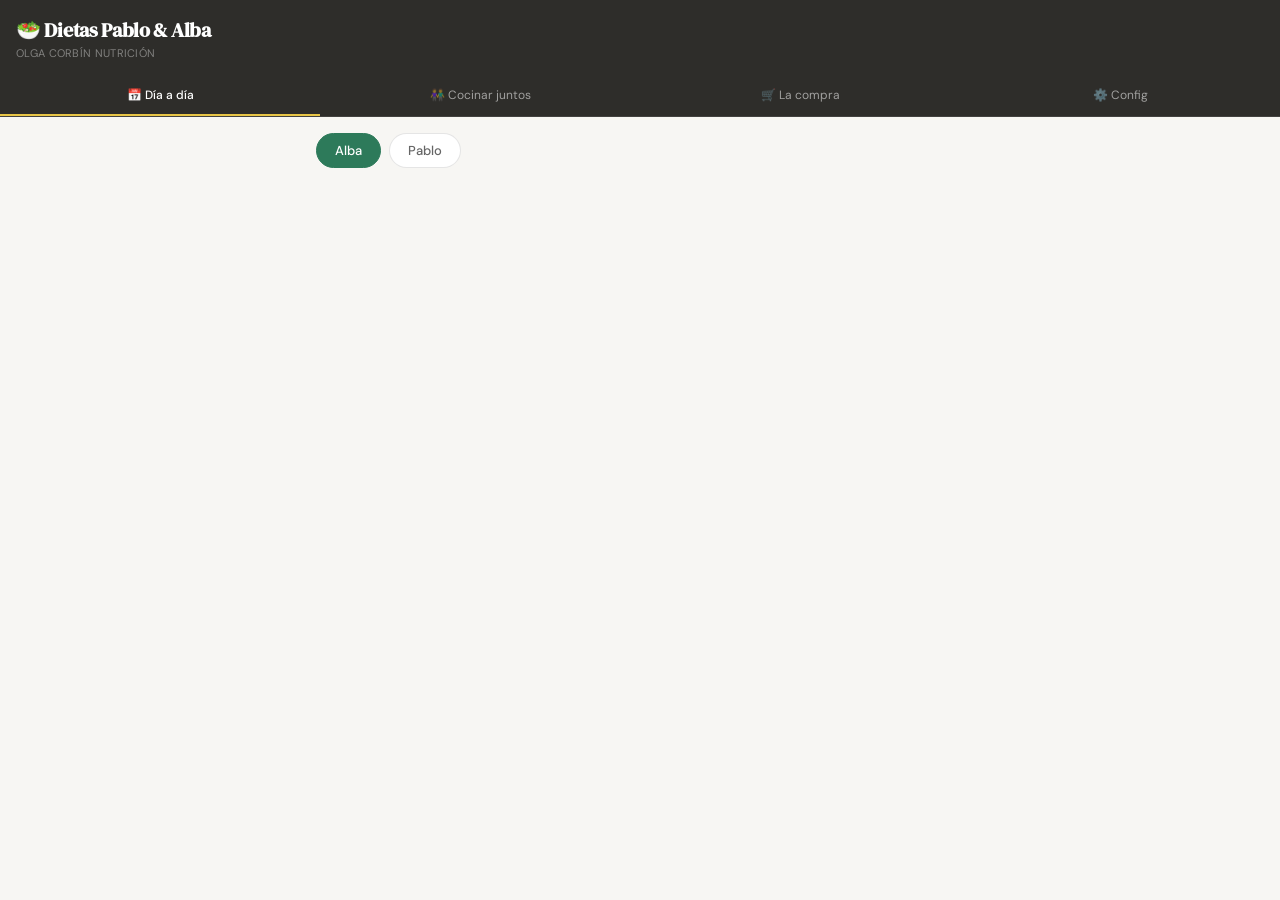
<file: dietas-app/index.html>
<!DOCTYPE html>
<html lang="es">
<head>
<meta charset="UTF-8">
<meta name="viewport" content="width=device-width, initial-scale=1.0">
<title>Dietas Pablo & Alba</title>
<link rel="preconnect" href="https://fonts.googleapis.com">
<link rel="preconnect" href="https://fonts.gstatic.com" crossorigin>
<link href="https://fonts.googleapis.com/css2?family=DM+Sans:wght@400;500&family=DM+Serif+Display&display=swap" rel="stylesheet">
<style>
:root{
  --bg:#f7f6f3;--card:#fff;--header:#2e2d2a;
  --text:#1a1a18;--text2:#666;--text3:#bbb;
  --border:rgba(0,0,0,0.07);--border2:rgba(0,0,0,0.1);--border-dash:rgba(0,0,0,0.08);
  --ing-bg:#e6f4ed;--ing-color:#1e6b42;--ing-pill:#f0faf4;
  --rec-bg:#fff3e0;--rec-color:#a05a00;--rec-dot:#e8a020;
  --sep-bg:#fafaf8;--chip-bg:#f5f4f1;
  --green:#2d7a5a;--blue:#1e5fa0;--accent:#e8c547;
}
@media(prefers-color-scheme:dark){:root{
  --bg:#1a1a18;--card:#252523;--header:#111110;
  --text:#f0ede8;--text2:#a0a09a;--text3:#555;
  --border:rgba(255,255,255,0.08);--border2:rgba(255,255,255,0.12);--border-dash:rgba(255,255,255,0.08);
  --ing-bg:#0a3d2a;--ing-color:#5dcaa5;--ing-pill:#0f2e20;
  --rec-bg:#3a2a0a;--rec-color:#ef9f27;--rec-dot:#c47d10;
  --sep-bg:#1e1e1c;--chip-bg:#2a2a28;
  --green:#3d9e72;--blue:#378add;
}}
*{box-sizing:border-box;margin:0;padding:0;}
body{font-family:'DM Sans',sans-serif;background:var(--bg);color:var(--text);font-size:15px;min-height:100vh;}
.app-header{background:var(--header);padding:16px;position:sticky;top:0;z-index:100;}
.app-header h1{font-family:'DM Serif Display',serif;font-size:20px;color:#fff;letter-spacing:-0.3px;}
.app-header p{font-size:11px;color:rgba(255,255,255,0.4);margin-top:2px;text-transform:uppercase;letter-spacing:0.3px;}
.nav-tabs{display:flex;background:var(--header);border-bottom:0.5px solid rgba(255,255,255,0.1);position:sticky;top:57px;z-index:100;}
.nav-tab{flex:1;padding:11px 4px;font-size:12px;color:rgba(255,255,255,0.55);border:none;background:none;cursor:pointer;border-bottom:2px solid transparent;white-space:nowrap;font-family:'DM Sans',sans-serif;}
.nav-tab.active{color:#fff;border-bottom-color:var(--accent);font-weight:500;}
.content{max-width:680px;margin:0 auto;padding:16px;}
.section{display:none;}.section.active{display:block;}
.person-row{display:flex;gap:8px;margin-bottom:14px;}
.chip{padding:8px 18px;border-radius:100px;font-size:13px;font-weight:500;border:0.5px solid var(--border2);background:var(--card);color:var(--text2);cursor:pointer;font-family:'DM Sans',sans-serif;}
.chip.ag{background:var(--green);color:#fff;border-color:var(--green);}
.chip.ab{background:var(--blue);color:#fff;border-color:var(--blue);}
.plan-row{display:flex;gap:6px;margin-bottom:16px;overflow-x:auto;padding-bottom:2px;}
.plan-chip{padding:6px 14px;border-radius:100px;font-size:12px;border:0.5px solid var(--border2);background:var(--card);color:var(--text2);white-space:nowrap;cursor:pointer;font-family:'DM Sans',sans-serif;}
.plan-chip.active{background:var(--text);color:var(--bg);border-color:var(--text);}
.day-row{display:flex;gap:6px;margin-bottom:20px;}
.day-pill{width:40px;height:40px;border-radius:50%;display:flex;align-items:center;justify-content:center;font-size:12px;font-weight:500;color:var(--text3);background:var(--card);border:0.5px solid var(--border2);flex-shrink:0;cursor:pointer;font-family:'DM Sans',sans-serif;}
.day-pill.active{background:var(--text);color:var(--bg);border-color:var(--text);}
.sec-hdr{font-size:10px;font-weight:500;letter-spacing:0.08em;text-transform:uppercase;color:var(--text3);margin-bottom:12px;}
.meal-card{background:var(--card);border-radius:16px;margin-bottom:10px;overflow:hidden;border:0.5px solid var(--border);}
.meal-card-hdr{padding:14px 16px;display:flex;justify-content:space-between;align-items:center;cursor:pointer;user-select:none;}
.meal-time{font-size:10px;color:var(--text3);text-transform:uppercase;letter-spacing:0.06em;}
.meal-name{font-family:'DM Serif Display',serif;font-size:17px;color:var(--text);margin-top:2px;letter-spacing:-0.2px;}
.meal-name.open{font-weight:700;}
.meal-count{font-family:'DM Sans',sans-serif;font-size:11px;font-weight:500;color:var(--text3);background:var(--chip-bg);padding:2px 7px;border-radius:10px;vertical-align:middle;margin-left:4px;}
.meal-toggle{width:28px;height:28px;border-radius:50%;background:var(--chip-bg);display:flex;align-items:center;justify-content:center;font-size:11px;color:var(--text2);transition:transform 0.2s;flex-shrink:0;}
.meal-toggle.open{transform:rotate(180deg);}
.meal-card-body{max-height:0;overflow:hidden;transition:max-height 0.28s ease;}
.meal-card-body.open{max-height:5000px;}
.meal-card-inner{border-top:0.5px solid var(--border);}
.dish{padding:14px 16px;}
.dish-name{font-size:13px;font-weight:500;color:var(--text);margin-bottom:8px;padding:6px 10px;background:var(--sep-bg);border-radius:6px;border-left:3px solid var(--rec-dot);}
.dish-divider{height:0.5px;background:var(--border);margin:0 16px;}
.block-label{font-size:10px;font-weight:500;letter-spacing:0.08em;text-transform:uppercase;padding:3px 9px;border-radius:6px;margin-bottom:7px;display:inline-block;}
.label-ing{background:var(--ing-bg);color:var(--ing-color);}
.label-rec{background:var(--rec-bg);color:var(--rec-color);}
.block-ing{margin-bottom:10px;}
.ing-row{display:flex;justify-content:space-between;align-items:center;font-size:13px;color:var(--text2);padding:4px 0;border-bottom:0.5px solid var(--border);}
.ing-row:last-of-type{border:none;}
.ing-qty{color:var(--ing-color);font-weight:500;font-size:12px;background:var(--ing-pill);padding:2px 8px;border-radius:20px;white-space:nowrap;margin-left:8px;}
.qty-total{font-weight:600;color:var(--text);font-size:12px;}
.qty-split{font-size:11px;color:var(--text2);margin-left:4px;}
.qty-a{color:var(--ing-color);}.qty-p{color:var(--blue);}
.solo-badge{font-size:10px;padding:1px 6px;border-radius:10px;font-weight:500;}
.solo-a{background:var(--ing-bg);color:var(--ing-color);}
.solo-p{background:#e6f1fb;color:var(--blue);}
.steps{list-style:none;counter-reset:s;margin-top:6px;}
.steps li{counter-increment:s;font-size:12.5px;color:var(--text2);padding:5px 0 5px 26px;position:relative;line-height:1.55;}
.steps li::before{content:counter(s);position:absolute;left:0;top:6px;width:17px;height:17px;border-radius:50%;background:var(--rec-dot);color:#fff;font-size:9px;font-weight:600;display:flex;align-items:center;justify-content:center;}
.person-toggle{display:flex;gap:8px;margin-bottom:14px;}
.person-btn{flex:1;padding:10px;border:0.5px solid var(--border2);border-radius:12px;cursor:pointer;font-size:14px;background:var(--card);color:var(--text2);text-align:center;font-family:'DM Sans',sans-serif;}
.compra-cat{margin-bottom:20px;}
.compra-cat-title{font-size:11px;font-weight:500;color:var(--text3);margin:0 0 6px;padding-bottom:6px;border-bottom:0.5px solid var(--border);text-transform:uppercase;letter-spacing:0.06em;}
.compra-item{display:flex;align-items:center;gap:10px;font-size:14px;padding:7px 0;border-bottom:0.5px solid var(--border);color:var(--text);cursor:pointer;user-select:none;}
.compra-item.checked{background:#fef9e7;border-radius:8px;padding-left:8px;padding-right:8px;margin:0 -8px;}
@media(prefers-color-scheme:dark){.compra-item.checked{background:#2e2a10;}}
.compra-check{width:20px;height:20px;border-radius:6px;border:1.5px solid var(--border2);display:flex;align-items:center;justify-content:center;flex-shrink:0;transition:background 0.15s,border-color 0.15s;}
.compra-item.checked .compra-check{background:#e8c547;border-color:#e8c547;}
.compra-check svg{display:none;}
.compra-item.checked .compra-check svg{display:block;}
.compra-name{flex:1;}
.compra-qty{font-size:13px;color:var(--text2);}
.compra-qty-uni{display:flex;flex-direction:column;align-items:flex-end;gap:2px;}
.compra-total{font-size:13px;font-weight:500;color:var(--text);}
.compra-split{font-size:11px;color:var(--text2);}
.compra-split-a{color:var(--ing-color);}.compra-split-p{color:var(--blue);}
.legend{display:flex;gap:12px;margin-bottom:14px;font-size:12px;color:var(--text2);flex-wrap:wrap;}
.loading{text-align:center;padding:40px 20px;color:var(--text3);font-size:14px;}
.spinner{display:inline-block;width:22px;height:22px;border:2px solid var(--border2);border-top-color:var(--green);border-radius:50%;animation:spin 0.8s linear infinite;margin-bottom:10px;}
@keyframes spin{to{transform:rotate(360deg);}}
.error{text-align:center;padding:30px;color:#c0392b;font-size:13px;}
.plan-btn-row{display:flex;gap:6px;flex-wrap:wrap;}
.config-section{background:var(--card);border-radius:16px;margin-bottom:16px;overflow:hidden;border:0.5px solid var(--border);}
.config-section-title{font-size:11px;font-weight:600;letter-spacing:0.08em;text-transform:uppercase;color:var(--text3);padding:14px 16px 8px;}
.config-row{display:flex;align-items:center;justify-content:space-between;padding:12px 16px;border-top:0.5px solid var(--border);}
.config-row-label{font-size:14px;color:var(--text);}
.config-row-sub{font-size:12px;color:var(--text3);margin-top:2px;}
.toggle{width:44px;height:26px;border-radius:13px;background:var(--border2);position:relative;cursor:pointer;transition:background 0.2s;flex-shrink:0;border:none;}
.toggle.on{background:var(--green);}
.toggle::after{content:'';position:absolute;width:20px;height:20px;border-radius:50%;background:#fff;top:3px;left:3px;transition:transform 0.2s;box-shadow:0 1px 3px rgba(0,0,0,0.2);}
.toggle.on::after{transform:translateX(18px);}
.config-info{font-size:13px;color:var(--text2);padding:12px 16px;line-height:1.5;}
</style>
</head>
<body>
<div class="app-header">
  <h1>🥗 Dietas Pablo & Alba</h1>
  <p>Olga Corbín Nutrición</p>
</div>
<div class="nav-tabs">
  <button class="nav-tab active" onclick="showTab('dia')">📅 Día a día</button>
  <button class="nav-tab" onclick="showTab('conjunto')">👫 Cocinar juntos</button>
  <button class="nav-tab" onclick="showTab('compra')">🛒 La compra</button>
  <button class="nav-tab" onclick="showTab('config')">⚙️ Config</button>
</div>
<div class="content">
  <div class="section active" id="tab-dia">
    <div class="person-row">
      <button class="chip ag" id="dp-alba" onclick="setDiaPer(2,'alba')">Alba</button>
      <button class="chip" id="dp-pablo" onclick="setDiaPer(3,'pablo')">Pablo</button>
    </div>
    <div class="plan-btn-row" id="dia-plan-btns"></div>
    <div style="margin-bottom:16px"></div>
    <div class="day-row" id="dia-days"></div>
    <div id="dia-content"></div>
  </div>
  <div class="section" id="tab-conjunto">
    <div class="plan-btn-row" id="cj-plan-btns"></div>
    <div style="margin-bottom:16px"></div>
    <div class="day-row" id="cj-days"></div>
    <div class="legend">
      <span>Total = suma de los dos.</span>
      <span><span class="solo-badge solo-a">A</span> Alba &nbsp;<span class="solo-badge solo-p">P</span> Pablo</span>
    </div>
    <div id="cj-content"></div>
  </div>
  <div class="section" id="tab-config">
    <div id="config-content"></div>
  </div>
  <div class="section" id="tab-compra">
    <div class="person-toggle">
      <button class="person-btn" id="cp-alba" onclick="setCompraPer('alba')">Alba</button>
      <button class="person-btn" id="cp-pablo" onclick="setCompraPer('pablo')">Pablo</button>
      <button class="person-btn" id="cp-uni" onclick="setCompraPer('uni')">Unificada</button>
    </div>
    <div class="plan-btn-row" id="cp-plan-btns"></div>
    <div style="margin-bottom:16px"></div>
    <div id="compra-content"></div>
  </div>
</div>

<script>
// ═══ SUPABASE CONFIG ═══
const SB_URL = 'https://qhpgnqwlkzadbwznrvmz.supabase.co';
const SB_KEY = 'eyJhbGciOiJIUzI1NiIsInR5cCI6IkpXVCJ9.eyJpc3MiOiJzdXBhYmFzZSIsInJlZiI6InFocGducXdsa3phZGJ3em5ydm16Iiwicm9sZSI6ImFub24iLCJpYXQiOjE3Nzk3NzQ1MjEsImV4cCI6MjA5NTM1MDUyMX0.CWWW5apJQ3vTFMrzo6a74JnNVR42bk7tF6oC4lbE8D4';
const RELACION_ID = 1; // Alba(2) ↔ Pablo(3)

async function sb(table, params='') {
  const r = await fetch(`${SB_URL}/rest/v1/${table}?${params}`, {
    headers: { 'apikey': SB_KEY, 'Authorization': `Bearer ${SB_KEY}` }
  });
  return r.json();
}

async function sbPost(table, data) {
  const r = await fetch(`${SB_URL}/rest/v1/${table}`, {
    method: 'POST',
    headers: { 'apikey': SB_KEY, 'Authorization': `Bearer ${SB_KEY}`, 'Content-Type': 'application/json', 'Prefer': 'return=representation' },
    body: JSON.stringify(data)
  });
  return r.json();
}

async function sbUpsert(table, data, onConflict) {
  const r = await fetch(`${SB_URL}/rest/v1/${table}?on_conflict=${onConflict}`, {
    method: 'POST',
    headers: { 'apikey': SB_KEY, 'Authorization': `Bearer ${SB_KEY}`, 'Content-Type': 'application/json', 'Prefer': 'resolution=merge-duplicates,return=representation' },
    body: JSON.stringify(data)
  });
  return r.json();
}

// ═══ ESTADO ═══
const DAYS = ['Lunes','Martes','Miércoles','Jueves','Viernes','Sábado','Domingo'];
const DAYS3 = ['Lu','Ma','Mi','Ju','Vi','Sá','Do'];
let planes = [];
let diaPerId = 2, diaPerNombre = 'alba', diaPlanId = null, diaDay = 'Lunes';
let cjPlanId = null, cjDay = 'Lunes';
let cPer = 'alba', cPlanId = null;
const checksCache = {}; // ingrediente_id → comprado



// ═══ PLAN BUTTONS ═══
function buildPlanButtons() {
  ['dia','cj','cp'].forEach(prefix => {
    const active = prefix==='dia' ? diaPlanId : prefix==='cj' ? cjPlanId : cPlanId;
    const fn = prefix==='dia' ? 'setDiaPlan' : prefix==='cj' ? 'setCjPlan' : 'setCompraPlan';
    // Only show visible plans (or all if config not loaded yet)
    const visible = planesVisibles.size > 0 ? planes.filter(p=>planesVisibles.has(p.id)) : planes;
    document.getElementById(`${prefix}-plan-btns`).innerHTML = visible.map(p =>
      `<button class="plan-chip${p.id===active?' active':''}" onclick="${fn}(${p.id})">${p.nombre}</button>`
    ).join('');
  });
}

function updatePlanChips(prefix, activeId) {
  document.querySelectorAll(`#${prefix}-plan-btns .plan-chip`).forEach((btn, i) => {
    btn.className = 'plan-chip' + (planes[i].id === activeId ? ' active' : '');
  });
}

// ═══ UI HELPERS ═══
function showTab(t) {
  document.querySelectorAll('.section').forEach(s=>s.classList.remove('active'));
  document.querySelectorAll('.nav-tab').forEach(b=>b.classList.remove('active'));
  document.getElementById('tab-'+t).classList.add('active');
  ['dia','conjunto','compra','config'].forEach((n,i)=>{ if(n===t) document.querySelectorAll('.nav-tab')[i].classList.add('active'); });
  if(t==='dia')      renderDia();
  if(t==='conjunto') renderCj();
  if(t==='compra')   renderCompra();
  if(t==='config')   renderConfig();
}

function toggle(id) {
  document.getElementById(id)?.classList.toggle('open');
  document.getElementById('ch-'+id)?.classList.toggle('open');
  document.getElementById('nm-'+id)?.classList.toggle('open');
}

function buildDays(containerId, activeDay, fn) {
  document.getElementById(containerId).innerHTML = DAYS.map((d,i) =>
    `<button class="day-pill${d===activeDay?' active':''}" onclick="${fn}('${d}')">${DAYS3[i]}</button>`
  ).join('');
}

function loadingHtml() { return `<div class="loading"><div class="spinner"></div><br>Cargando...</div>`; }
function errorHtml(msg) { return `<div class="error">⚠️ ${msg}</div>`; }

const checkSvg = `<svg width="12" height="12" viewBox="0 0 12 12" fill="none"><polyline points="1.5,6 4.5,9 10.5,3" stroke="#fff" stroke-width="1.8" stroke-linecap="round" stroke-linejoin="round"/></svg>`;

// ═══ TAB DÍA A DÍA ═══
function setDiaPer(id, nombre) {
  diaPerId = id; diaPerNombre = nombre;
  document.getElementById('dp-alba').className  = 'chip' + (id===2 ? ' ag' : '');
  document.getElementById('dp-pablo').className = 'chip' + (id===3 ? ' ab' : '');
  renderDia();
}
function setDiaPlan(id) { diaPlanId=id; updatePlanChips('dia',id); renderDia(); }
function selDiaDay(d)   { diaDay=d; renderDia(); }

async function renderDia() {
  buildDays('dia-days', diaDay, 'selDiaDay');
  document.getElementById('dia-content').innerHTML = loadingHtml();

  // Get all meals for this person, plan and day — ordered by momento and orden
  const rows = await sb('plan_dias',
    `select=orden,momento,receta_id,recetas(id,nombre,pasos)&plan_id=eq.${diaPlanId}&usuario_id=eq.${diaPerId}&dia=eq.${encodeURIComponent(diaDay)}&order=momento,orden`
  );
  if (!rows.length) {
    document.getElementById('dia-content').innerHTML = errorHtml('No hay datos para esta selección.');
    return;
  }

  // Get ingredients for each recipe
  const recetaIds = [...new Set(rows.map(r=>r.receta_id))];
  const ings = await sb('receta_ingredientes_usuario',
    `select=receta_id,cantidad,unidad,ingredientes(nombre)&usuario_id=eq.${diaPerId}&receta_id=in.(${recetaIds.join(',')})&order=id`
  );
  const ingMap = {};
  ings.forEach(i => {
    if (!ingMap[i.receta_id]) ingMap[i.receta_id] = [];
    ingMap[i.receta_id].push(`${i.cantidad}${i.unidad} ${i.ingredientes.nombre}`);
  });

  // Group by momento
  const momentos = {};
  rows.forEach(r => {
    if (!momentos[r.momento]) momentos[r.momento] = [];
    momentos[r.momento].push(r);
  });

  const planNombre = planes.find(p=>p.id===diaPlanId)?.nombre || '';
  const pName = diaPerId===2 ? 'Alba' : 'Pablo';
  let html = `<div class="sec-hdr">${pName} · ${diaDay} · ${planNombre}</div>`;

  Object.entries(momentos).forEach(([momento, items], mi) => {
    const firstName = items[0].recetas.nombre;
    const extra = items.length > 1 ? ` <span class="meal-count">+${items.length-1} más</span>` : '';
    const id = `dia-${mi}`;
    const dishesH = items.map((item, idx) => {
      const nameHtml = items.length > 1 ? `<div class="dish-name">${item.recetas.nombre}</div>` : '';
      const divider  = idx > 0 ? `<div class="dish-divider"></div>` : '';
      const ingList  = ingMap[item.receta_id] || [];
      const ingHtml  = ingList.length ? `<div class="block-ing"><span class="block-label label-ing">Ingredientes</span>${ingList.map(i=>`<div class="ing-row"><span>${i.replace(/^[\d.]+[a-z]+\s*/,'')}</span><span class="ing-qty">${i.match(/^[\d.]+[a-z]+/)?.[0]||''}</span></div>`).join('')}</div>` : '';
      const pasosRaw = item.recetas.pasos || [];
      const pasos    = typeof pasosRaw === 'string' ? JSON.parse(pasosRaw) : pasosRaw;
      const recHtml  = pasos.length ? `<span class="block-label label-rec">Preparación</span><ol class="steps">${pasos.map(p=>`<li>${p}</li>`).join('')}</ol>` : '';
      return `${divider}<div class="dish">${nameHtml}${ingHtml}${recHtml}</div>`;
    }).join('');

    html += `<div class="meal-card">
      <div class="meal-card-hdr" onclick="toggle('${id}')">
        <div style="flex:1;min-width:0">
          <div class="meal-time">${momento}</div>
          <div class="meal-name" id="nm-${id}">${firstName}${extra}</div>
        </div>
        <div class="meal-toggle" id="ch-${id}">▾</div>
      </div>
      <div class="meal-card-body" id="${id}">
        <div class="meal-card-inner">${dishesH}</div>
      </div>
    </div>`;
  });

  document.getElementById('dia-content').innerHTML = html;
}

// ═══ TAB COCINAR JUNTOS ═══
function setCjPlan(id) { cjPlanId=id; updatePlanChips('cj',id); renderCj(); }
function selCjDay(d)   { cjDay=d; renderCj(); }

async function renderCj() {
  buildDays('cj-days', cjDay, 'selCjDay');
  document.getElementById('cj-content').innerHTML = loadingHtml();

  // Get meals for both users on this day — only Comida and Cena
  const [rowsA, rowsP] = await Promise.all([
    sb('plan_dias', `select=orden,momento,receta_id,recetas(id,nombre,pasos)&plan_id=eq.${cjPlanId}&usuario_id=eq.2&dia=eq.${encodeURIComponent(cjDay)}&momento=in.(Comida,Cena)&order=momento,orden`),
    sb('plan_dias', `select=orden,momento,receta_id,recetas(id,nombre,pasos)&plan_id=eq.${cjPlanId}&usuario_id=eq.3&dia=eq.${encodeURIComponent(cjDay)}&momento=in.(Comida,Cena)&order=momento,orden`)
  ]);

  // Get all recipe ids
  const allIds = [...new Set([...rowsA, ...rowsP].map(r=>r.receta_id))];
  const [ingsA, ingsP] = await Promise.all([
    sb('receta_ingredientes_usuario', `select=receta_id,cantidad,unidad,ingredientes(id,nombre)&usuario_id=eq.2&receta_id=in.(${allIds.join(',')})&order=id`),
    sb('receta_ingredientes_usuario', `select=receta_id,cantidad,unidad,ingredientes(id,nombre)&usuario_id=eq.3&receta_id=in.(${allIds.join(',')})&order=id`)
  ]);

  // Build ingredient maps: receta_id → { nombre → {a, p} }
  const ingMap = {};
  ingsA.forEach(i => {
    if (!ingMap[i.receta_id]) ingMap[i.receta_id] = {};
    if (!ingMap[i.receta_id][i.ingredientes.nombre]) ingMap[i.receta_id][i.ingredientes.nombre] = {};
    ingMap[i.receta_id][i.ingredientes.nombre].a = i.cantidad;
  });
  ingsP.forEach(i => {
    if (!ingMap[i.receta_id]) ingMap[i.receta_id] = {};
    if (!ingMap[i.receta_id][i.ingredientes.nombre]) ingMap[i.receta_id][i.ingredientes.nombre] = {};
    ingMap[i.receta_id][i.ingredientes.nombre].p = i.cantidad;
  });

  const planNombre = planes.find(p=>p.id===cjPlanId)?.nombre || '';

  // Group by momento
  const momentos = {};
  [...new Set([...rowsA,...rowsP].map(r=>r.momento))].forEach(m => {
    momentos[m] = {
      a: rowsA.filter(r=>r.momento===m),
      p: rowsP.filter(r=>r.momento===m)
    };
  });

  let html = `<div class="sec-hdr">${cjDay} · ${planNombre}</div>`;

  ['Comida','Cena'].forEach((momento, mi) => {
    if (!momentos[momento]) return;
    const items = momentos[momento].a; // use alba's list as base (same recipes)
    if (!items.length) return;
    const firstName = items[0].recetas.nombre;
    const extra = items.length > 1 ? ` <span class="meal-count">+${items.length-1} más</span>` : '';
    const id = `cj-${mi}`;

    const dishesH = items.map((item, idx) => {
      const nameHtml = items.length > 1 ? `<div class="dish-name">${item.recetas.nombre}</div>` : '';
      const divider  = idx > 0 ? `<div class="dish-divider"></div>` : '';
      const ings = ingMap[item.receta_id] || {};
      const ingRows = Object.entries(ings).map(([nombre, qty]) => {
        const aOk = qty.a != null, pOk = qty.p != null;
        let qhtml = '';
        if (aOk && pOk) {
          const tot = qty.a + qty.p;
          qhtml = `<span class="qty-total">${tot}g</span> <span class="qty-split">(<span class="qty-a">${qty.a}g A</span> · <span class="qty-p">${qty.p}g P</span>)</span>`;
        } else if (aOk) {
          qhtml = `<span class="qty-total">${qty.a}g</span> <span class="qty-split"><span class="solo-badge solo-a">solo A</span></span>`;
        } else {
          qhtml = `<span class="qty-total">${qty.p}g</span> <span class="qty-split"><span class="solo-badge solo-p">solo P</span></span>`;
        }
        return `<div class="ing-row"><span>${nombre}</span><span class="ing-qty" style="background:none;color:inherit;padding:0">${qhtml}</span></div>`;
      }).join('');
      const ingHtml = ingRows ? `<div class="block-ing"><span class="block-label label-ing">Ingredientes</span>${ingRows}</div>` : '';
      const pasosRaw = item.recetas.pasos || [];
      const pasos = typeof pasosRaw === 'string' ? JSON.parse(pasosRaw) : pasosRaw;
      const recHtml = pasos.length ? `<span class="block-label label-rec">Preparación</span><ol class="steps">${pasos.map(p=>`<li>${p}</li>`).join('')}</ol>` : '';
      return `${divider}<div class="dish">${nameHtml}${ingHtml}${recHtml}</div>`;
    }).join('');

    html += `<div class="meal-card">
      <div class="meal-card-hdr" onclick="toggle('${id}')">
        <div style="flex:1;min-width:0">
          <div class="meal-time">${momento}</div>
          <div class="meal-name" id="nm-${id}">${firstName}${extra}</div>
        </div>
        <div class="meal-toggle" id="ch-${id}">▾</div>
      </div>
      <div class="meal-card-body" id="${id}">
        <div class="meal-card-inner">${dishesH}</div>
      </div>
    </div>`;
  });

  document.getElementById('cj-content').innerHTML = html;
}

// ═══ TAB LA COMPRA ═══
function setCompraPer(p) {
  cPer = p;
  const styles = {
    alba:  'background:var(--green);color:#fff;border-color:var(--green)',
    pablo: 'background:var(--blue);color:#fff;border-color:var(--blue)',
    uni:   'background:var(--chip-bg);color:var(--text);border-color:var(--border2)',
  };
  ['alba','pablo','uni'].forEach(x => {
    document.getElementById('cp-'+x).style.cssText = p===x ? styles[x] : '';
  });
  renderCompra();
}
function setCompraPlan(id) { cPlanId=id; updatePlanChips('cp',id); renderCompra(); }

async function toggleCheck(el, ingId, relId, userId) {
  const key = `${relId||'u'}-${userId||'r'}-${ingId}`;
  const current = checksCache[key] || false;
  const newVal = !current;
  checksCache[key] = newVal;
  el.classList.toggle('checked', newVal);

  // Persist to Supabase
  const payload = {
    ingrediente_id: ingId,
    plan_id: cPlanId,
    comprado: newVal,
    updated_at: new Date().toISOString(),
    ...(relId ? { relacion_id: relId, usuario_id: null } : { usuario_id: userId, relacion_id: null })
  };
  const conflictKey = relId ? 'relacion_id,plan_id,ingrediente_id' : 'usuario_id,plan_id,ingrediente_id';
  await sbUpsert('compra_checks', payload, conflictKey);
}

async function loadChecks(planId, relId, userId) {
  const param = relId
    ? `relacion_id=eq.${relId}&plan_id=eq.${planId}`
    : `usuario_id=eq.${userId}&plan_id=eq.${planId}&relacion_id=is.null`;
  const rows = await sb('compra_checks', `select=ingrediente_id,comprado&${param}`);
  rows.forEach(r => {
    const key = relId ? `${relId}-r-${r.ingrediente_id}` : `u-${userId}-${r.ingrediente_id}`;
    checksCache[key] = r.comprado;
  });
}

async function renderCompra() {
  document.getElementById('compra-content').innerHTML = loadingHtml();
  const planNombre = planes.find(p=>p.id===cPlanId)?.nombre || '';
  const emojis = {'Leche y derivados':'🥛','Cereales y derivados':'🌾','Frutas':'🍎','Hortalizas y verduras':'🥦','Carnes, pescados y huevos':'🥩','Frutos secos y legumbres':'🥜','Aceites y condimentos':'🫒','General':'📦'};

  let html = `<div class="sec-hdr">${cPer==='uni'?'Unificada':cPer==='alba'?'Alba':'Pablo'} · ${planNombre}</div>`;

  if (cPer === 'uni') {
    // Load checks for the relation
    await loadChecks(cPlanId, RELACION_ID, null);

    // Get all ingredients for both users in this plan, grouped by category
    const [rowsA, rowsP] = await Promise.all([
      sb('plan_dias', `select=receta_id&plan_id=eq.${cPlanId}&usuario_id=eq.2`),
      sb('plan_dias', `select=receta_id&plan_id=eq.${cPlanId}&usuario_id=eq.3`)
    ]);
    const idsA = [...new Set(rowsA.map(r=>r.receta_id))];
    const idsP = [...new Set(rowsP.map(r=>r.receta_id))];

    // Fetch in chunks to avoid URL length limits
    async function fetchIngs(userId, ids) {
      let result = [];
      for (let i = 0; i < ids.length; i += 20) {
        const chunk = ids.slice(i, i+20);
        const part = await sb('receta_ingredientes_usuario',
          `select=cantidad,unidad,ingredientes(id,nombre,categoria)&usuario_id=eq.${userId}&receta_id=in.(${chunk.join(',')})&order=ingrediente_id&limit=1000`
        );
        result = result.concat(part);
      }
      return result;
    }
    const [ingsA, ingsP] = await Promise.all([
      fetchIngs(2, idsA),
      fetchIngs(3, idsP)
    ]);

    // Aggregate by ingredient
    const agg = {}; // ingId → {nombre, categoria, a, p}
    ingsA.forEach(i => {
      const id = i.ingredientes.id;
      if (!agg[id]) agg[id] = {nombre:i.ingredientes.nombre, categoria:i.ingredientes.categoria, a:0, p:0};
      agg[id].a += i.cantidad || 0;
    });
    ingsP.forEach(i => {
      const id = i.ingredientes.id;
      if (!agg[id]) agg[id] = {nombre:i.ingredientes.nombre, categoria:i.ingredientes.categoria, a:0, p:0};
      agg[id].p += i.cantidad || 0;
    });

    // Group by category
    const cats = {};
    Object.entries(agg).forEach(([id, ing]) => {
      if (!cats[ing.categoria]) cats[ing.categoria] = [];
      cats[ing.categoria].push({id: parseInt(id), ...ing});
    });

    html += `<div class="legend"><span class="compra-split-a" style="font-weight:500">A:</span> Alba &nbsp;·&nbsp; <span class="compra-split-p" style="font-weight:500">P:</span> Pablo</div>`;

    Object.entries(cats).forEach(([cat, items]) => {
      html += `<div class="compra-cat"><div class="compra-cat-title">${emojis[cat]||'📦'} ${cat}</div>`;
      items.forEach(ing => {
        const key = `${RELACION_ID}-r-${ing.id}`;
        const checked = checksCache[key] ? 'checked' : '';
        const total = (ing.a + ing.p).toFixed(0);
        const aqStr = ing.a > 0 ? `${ing.a.toFixed(0)}g` : '—';
        const pqStr = ing.p > 0 ? `${ing.p.toFixed(0)}g` : '—';
        html += `<div class="compra-item ${checked}" onclick="toggleCheck(this,${ing.id},${RELACION_ID},null)">
          <div class="compra-check">${checkSvg}</div>
          <span class="compra-name">${ing.nombre}</span>
          <span class="compra-qty-uni">
            <span class="compra-total">${total}g</span>
            <span class="compra-split"><span class="compra-split-a">A:${aqStr}</span> · <span class="compra-split-p">P:${pqStr}</span></span>
          </span>
        </div>`;
      });
      html += '</div>';
    });

  } else {
    const userId = cPer === 'alba' ? 2 : 3;
    await loadChecks(cPlanId, null, userId);

    const rows = await sb('plan_dias', `select=receta_id&plan_id=eq.${cPlanId}&usuario_id=eq.${userId}&limit=1000`);
    const ids = [...new Set(rows.map(r=>r.receta_id))];
    // Fetch in chunks of 20 recipe IDs to avoid URL length limits
    let ings = [];
    for (let i = 0; i < ids.length; i += 20) {
      const chunk = ids.slice(i, i+20);
      const part = await sb('receta_ingredientes_usuario',
        `select=cantidad,unidad,ingredientes(id,nombre,categoria)&usuario_id=eq.${userId}&receta_id=in.(${chunk.join(',')})&order=ingrediente_id&limit=1000`
      );
      ings = ings.concat(part);
    }

    // Aggregate by ingredient
    const agg = {};
    ings.forEach(i => {
      const id = i.ingredientes.id;
      if (!agg[id]) agg[id] = {nombre:i.ingredientes.nombre, categoria:i.ingredientes.categoria, total:0};
      agg[id].total += i.cantidad || 0;
    });

    // Group by category
    const cats = {};
    Object.entries(agg).forEach(([id, ing]) => {
      if (!cats[ing.categoria]) cats[ing.categoria] = [];
      cats[ing.categoria].push({id: parseInt(id), ...ing});
    });

    Object.entries(cats).forEach(([cat, items]) => {
      html += `<div class="compra-cat"><div class="compra-cat-title">${emojis[cat]||'📦'} ${cat}</div>`;
      items.forEach(ing => {
        const key = `u-${userId}-${ing.id}`;
        const checked = checksCache[key] ? 'checked' : '';
        html += `<div class="compra-item ${checked}" onclick="toggleCheck(this,${ing.id},null,${userId})">
          <div class="compra-check">${checkSvg}</div>
          <span class="compra-name">${ing.nombre}</span>
          <span class="compra-qty">${ing.total.toFixed(0)}g</span>
        </div>`;
      });
      html += '</div>';
    });
  }

  document.getElementById('compra-content').innerHTML = html;
}

// ═══ CONFIGURACIÓN ═══
let planesVisibles = new Set(); // IDs de planes activos

async function loadConfig() {
  const rows = await sb('configuracion', 'select=valor&clave=eq.planes_visibles');
  if (rows.length) {
    const ids = rows[0].valor;
    planesVisibles = new Set(Array.isArray(ids) ? ids : JSON.parse(ids));
  } else {
    // Si no hay config, todos activos por defecto
    planesVisibles = new Set(planes.map(p=>p.id));
  }
}

async function saveConfig() {
  await sbUpsert('configuracion',
    { clave: 'planes_visibles', valor: JSON.stringify([...planesVisibles]), updated_at: new Date().toISOString() },
    'clave'
  );
}

async function togglePlan(planId) {
  if (planesVisibles.has(planId)) {
    // No permitir desactivar si solo queda uno activo
    if (planesVisibles.size <= 1) return;
    planesVisibles.delete(planId);
  } else {
    planesVisibles.add(planId);
  }
  await saveConfig();
  buildPlanButtons();
  renderConfig();
  // Si el plan activo se desactivó, cambiar al primero visible
  if (!planesVisibles.has(diaPlanId)) { diaPlanId = [...planesVisibles][0]; }
  if (!planesVisibles.has(cjPlanId))  { cjPlanId  = [...planesVisibles][0]; }
  if (!planesVisibles.has(cPlanId))   { cPlanId   = [...planesVisibles][0]; }
}

async function renderConfig() {
  document.getElementById('config-content').innerHTML = loadingHtml();
  await loadConfig();

  const activosCount = planesVisibles.size;
  let html = '';

  // Sección planes
  html += `<div class="config-section">
    <div class="config-section-title">Planes visibles</div>
    <div class="config-info">Activa o desactiva los planes que quieres ver en las pestañas. Debe haber al menos uno activo.</div>`;

  planes.forEach(p => {
    const on = planesVisibles.has(p.id);
    const disabled = on && activosCount <= 1;
    html += `<div class="config-row">
      <div>
        <div class="config-row-label">${p.nombre}</div>
        <div class="config-row-sub">${on ? 'Visible en todas las pestañas' : 'Oculto'}</div>
      </div>
      <button class="toggle ${on?'on':''} ${disabled?'disabled':''}"
        onclick="${disabled ? '' : `togglePlan(${p.id})`}"
        style="${disabled ? 'opacity:0.4;cursor:not-allowed' : ''}"
      ></button>
    </div>`;
  });

  html += '</div>';

  // Sección info
  html += `<div class="config-section">
    <div class="config-section-title">Próximamente</div>
    <div class="config-info">🍽️ Configurador de dietas — crea y edita planes personalizados para cada persona directamente desde la app.</div>
  </div>`;

  document.getElementById('config-content').innerHTML = html;
}

// ═══ ARRANQUE ═══
// Planes hardcodeados para evitar el cold start en la primera carga
// (coinciden con los IDs reales en Supabase)
planes = [
  {id:2, nombre:'Supervivencia', orden:1},
  {id:3, nombre:'Bajo en potasio', orden:2},
  {id:4, nombre:'Plan 3', orden:3},
  {id:5, nombre:'Plan 4', orden:4}
];
diaPlanId = planes[0].id;
cjPlanId  = planes[0].id;
cPlanId   = planes[0].id;
// Cargar config antes de renderizar para mostrar planes correctos
loadConfig().then(() => {
  buildPlanButtons();
  setCompraPer('alba');
  renderDia();
});

// Ping Supabase en paralelo para despertar el proyecto (cold start tier gratuito ~1s)
// Las llamadas reales de datos van después, cuando el usuario interactúa
fetch(`${SB_URL}/rest/v1/planes?select=id&limit=1`, {
  headers: { 'apikey': SB_KEY, 'Authorization': `Bearer ${SB_KEY}` }
}).catch(()=>{});
</script>
</body>
</html>
</file>
